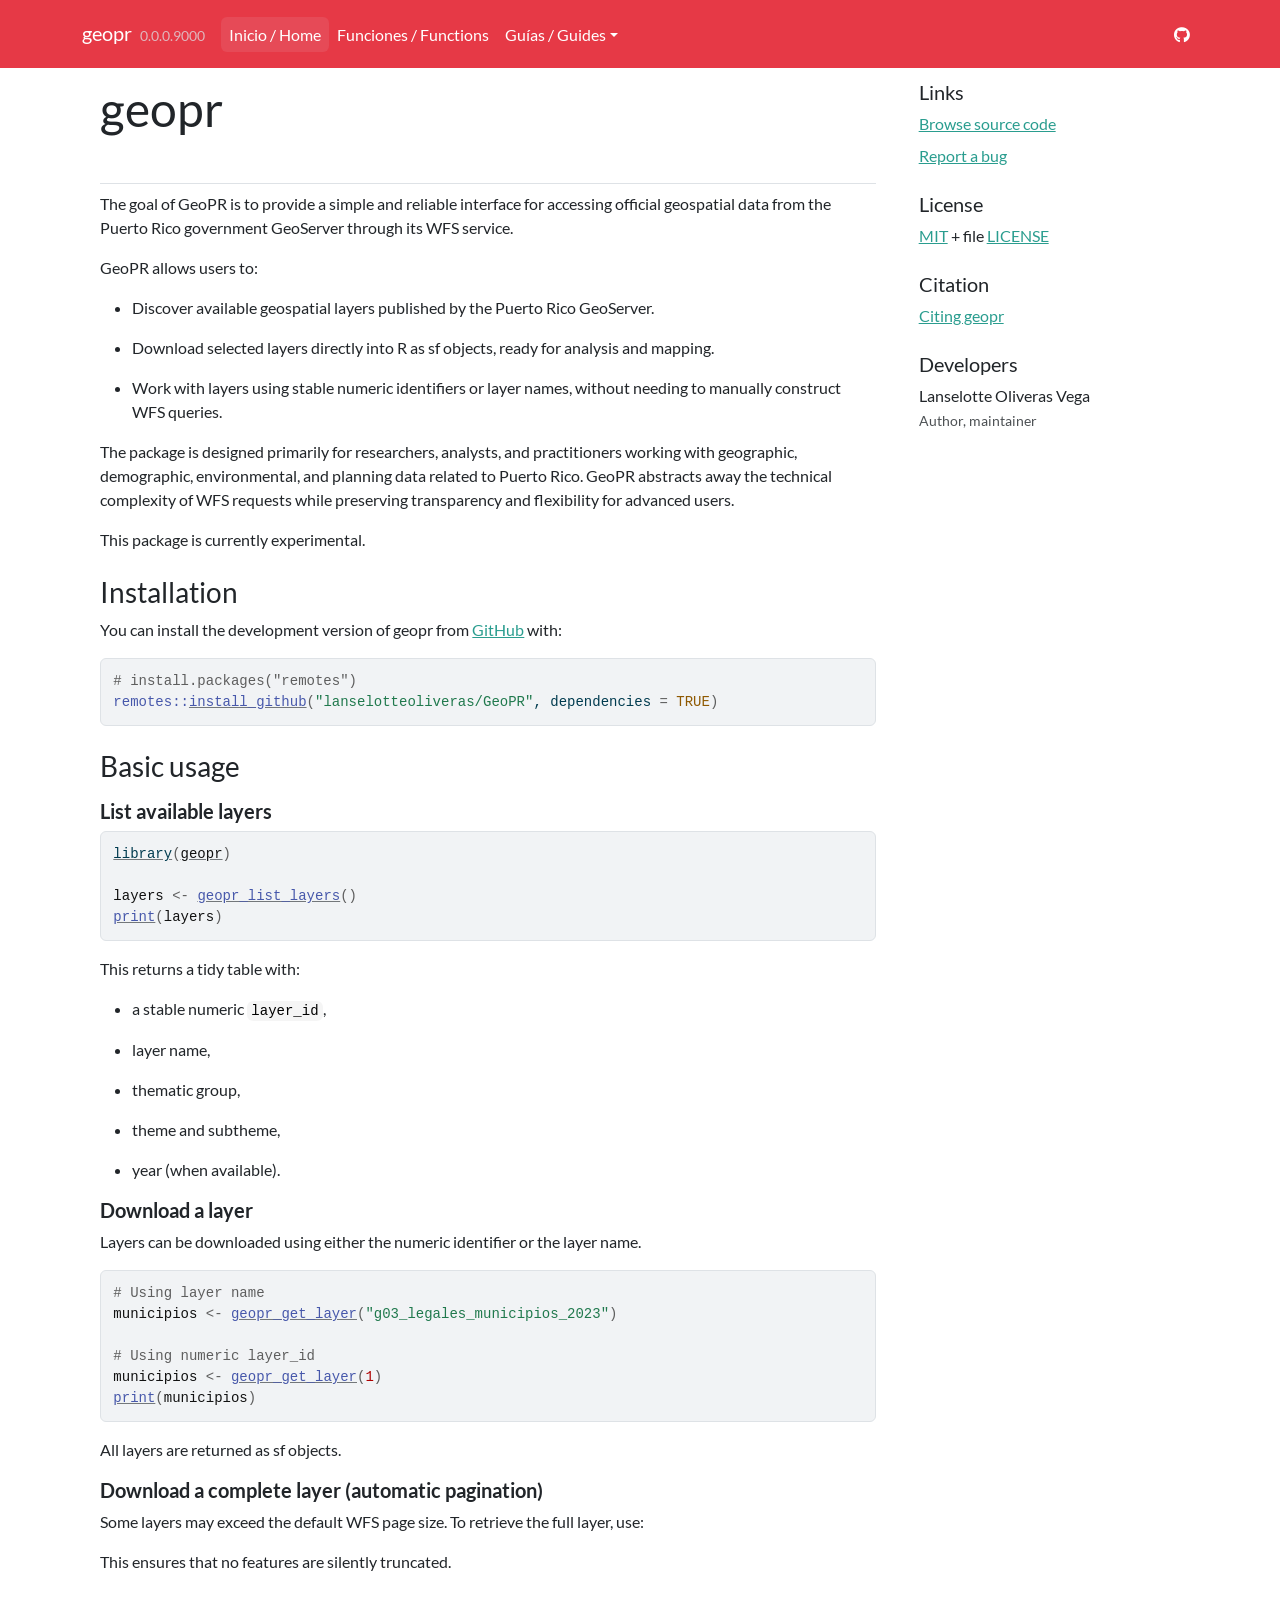
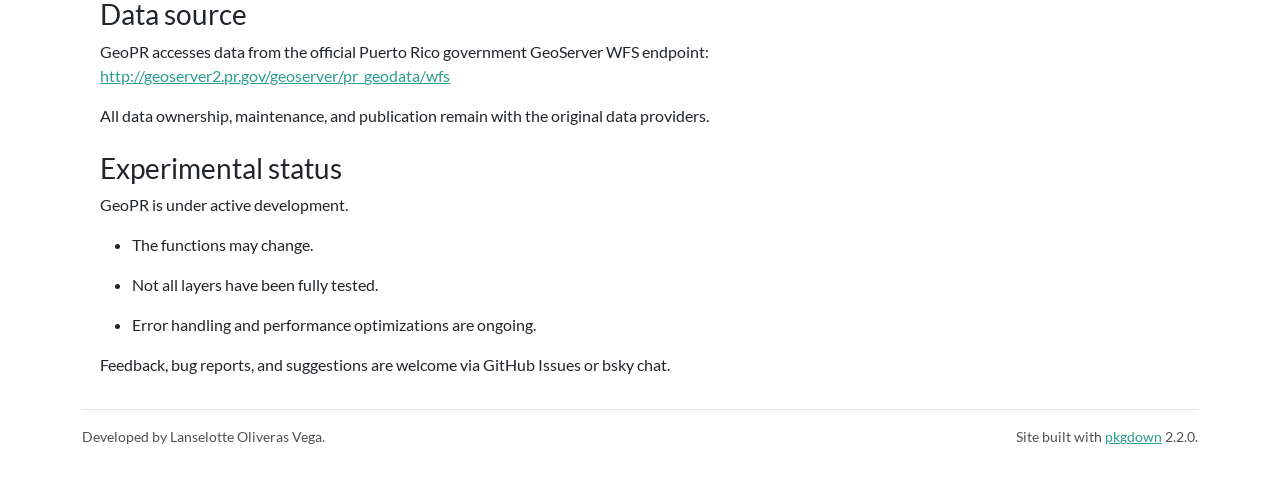
<file: docs/index.html>
<!DOCTYPE html>
<!-- Generated by pkgdown: do not edit by hand --><html lang="en">
<head>
<meta http-equiv="Content-Type" content="text/html; charset=UTF-8">
<meta charset="utf-8">
<meta http-equiv="X-UA-Compatible" content="IE=edge">
<meta name="viewport" content="width=device-width, initial-scale=1, shrink-to-fit=no">
<title>geopr — Datos Geoespaciales de Puerto Rico • geopr</title>
<script src="deps/jquery-3.6.0/jquery-3.6.0.min.js"></script><meta name="viewport" content="width=device-width, initial-scale=1, shrink-to-fit=no">
<link href="deps/bootstrap-5.3.1/bootstrap.min.css" rel="stylesheet">
<script src="deps/bootstrap-5.3.1/bootstrap.bundle.min.js"></script><link href="deps/font-awesome-6.5.2/css/all.min.css" rel="stylesheet">
<link href="deps/font-awesome-6.5.2/css/v4-shims.min.css" rel="stylesheet">
<script src="deps/headroom-0.11.0/headroom.min.js"></script><script src="deps/headroom-0.11.0/jQuery.headroom.min.js"></script><script src="deps/bootstrap-toc-1.0.1/bootstrap-toc.min.js"></script><script src="deps/clipboard.js-2.0.11/clipboard.min.js"></script><script src="deps/search-1.0.0/autocomplete.jquery.min.js"></script><script src="deps/search-1.0.0/fuse.min.js"></script><script src="deps/search-1.0.0/mark.min.js"></script><!-- pkgdown --><script src="pkgdown.js"></script><meta property="og:title" content="geopr — Datos Geoespaciales de Puerto Rico">
<meta name="description" content="Paquete de R para acceder al Web Feature Service (WFS) del Gobierno de Puerto Rico. Descarga capas geoespaciales directamente como objetos sf.
">
<meta property="og:description" content="Paquete de R para acceder al Web Feature Service (WFS) del Gobierno de Puerto Rico. Descarga capas geoespaciales directamente como objetos sf.
">
</head>
<body>
    <a href="#main" class="visually-hidden-focusable">Skip to contents</a>


    <nav class="navbar navbar-expand-lg fixed-top bg-primary" data-bs-theme="dark" aria-label="Site navigation"><div class="container">

    <a class="navbar-brand me-2" href="index.html">geopr</a>

    <small class="nav-text text-muted me-auto" data-bs-toggle="tooltip" data-bs-placement="bottom" title="">0.0.0.9000</small>


    <button class="navbar-toggler" type="button" data-bs-toggle="collapse" data-bs-target="#navbar" aria-controls="navbar" aria-expanded="false" aria-label="Toggle navigation">
      <span class="navbar-toggler-icon"></span>
    </button>

    <div id="navbar" class="collapse navbar-collapse ms-3">
      <ul class="navbar-nav me-auto">
<li class="active nav-item"><a class="nav-link" href="index.html">Inicio / Home</a></li>
<li class="nav-item"><a class="nav-link" href="reference/index.html">Funciones / Functions</a></li>
<li class="nav-item dropdown">
  <button class="nav-link dropdown-toggle" type="button" id="dropdown-gu-as-guides" data-bs-toggle="dropdown" aria-expanded="false" aria-haspopup="true">Guías / Guides</button>
  <ul class="dropdown-menu" aria-labelledby="dropdown-gu-as-guides">
<li><a class="dropdown-item" href="articles/geopr.html">Introducción al paquete</a></li>
    <li><a class="dropdown-item" href="articles/reference-manual.html">Reference Manual</a></li>
  </ul>
</li>
      </ul>
<ul class="navbar-nav">
<li class="nav-item"><a class="external-link nav-link" href="https://github.com/lanselotteoliveras/geopr" aria-label="GitHub"><span class="fa fab fa-github"></span></a></li>
      </ul>
</div>


  </div>
</nav><div class="container template-home">
<div class="row">
  <main id="main" class="col-md-9"><div class="section level1">
<div class="page-header"><h1 id="geopr">geopr<a class="anchor" aria-label="anchor" href="#geopr"></a>
</h1></div>
<!-- badges: start -->
<!-- badges: end -->
<p>The goal of GeoPR is to provide a simple and reliable interface for accessing official geospatial data from the Puerto Rico government GeoServer through its WFS service.</p>
<p>GeoPR allows users to:</p>
<ul>
<li><p>Discover available geospatial layers published by the Puerto Rico GeoServer.</p></li>
<li><p>Download selected layers directly into R as sf objects, ready for analysis and mapping.</p></li>
<li><p>Work with layers using stable numeric identifiers or layer names, without needing to manually construct WFS queries.</p></li>
</ul>
<p>The package is designed primarily for researchers, analysts, and practitioners working with geographic, demographic, environmental, and planning data related to Puerto Rico. GeoPR abstracts away the technical complexity of WFS requests while preserving transparency and flexibility for advanced users.</p>
<p>This package is currently experimental.</p>
<div class="section level2">
<h2 id="installation">Installation<a class="anchor" aria-label="anchor" href="#installation"></a>
</h2>
<p>You can install the development version of geopr from <a href="https://github.com/" class="external-link">GitHub</a> with:</p>
<div class="sourceCode" id="cb1"><pre class="downlit sourceCode r">
<code class="sourceCode R"><span><span class="co"># install.packages("remotes")</span></span>
<span><span class="fu">remotes</span><span class="fu">::</span><span class="fu"><a href="https://remotes.r-lib.org/reference/install_github.html" class="external-link">install_github</a></span><span class="op">(</span><span class="st">"lanselotteoliveras/GeoPR"</span>, dependencies <span class="op">=</span> <span class="cn">TRUE</span><span class="op">)</span></span></code></pre></div>
</div>
<div class="section level2">
<h2 id="basic-usage">Basic usage<a class="anchor" aria-label="anchor" href="#basic-usage"></a>
</h2>
<div class="section level3">
<h3 id="list-available-layers">List available layers<a class="anchor" aria-label="anchor" href="#list-available-layers"></a>
</h3>
<div class="sourceCode" id="cb2"><pre class="downlit sourceCode r">
<code class="sourceCode R"><span><span class="kw"><a href="https://rdrr.io/r/base/library.html" class="external-link">library</a></span><span class="op">(</span><span class="va"><a href="https://github.com/lanselotteoliveras/geopr" class="external-link">geopr</a></span><span class="op">)</span></span>
<span></span>
<span><span class="va">layers</span> <span class="op">&lt;-</span> <span class="fu"><a href="reference/geopr_list_layers.html">geopr_list_layers</a></span><span class="op">(</span><span class="op">)</span></span>
<span><span class="fu"><a href="https://rdrr.io/r/base/print.html" class="external-link">print</a></span><span class="op">(</span><span class="va">layers</span><span class="op">)</span></span></code></pre></div>
<p>This returns a tidy table with:</p>
<ul>
<li><p>a stable numeric <code>layer_id</code>,</p></li>
<li><p>layer name,</p></li>
<li><p>thematic group,</p></li>
<li><p>theme and subtheme,</p></li>
<li><p>year (when available).</p></li>
</ul>
</div>
<div class="section level3">
<h3 id="download-a-layer">Download a layer<a class="anchor" aria-label="anchor" href="#download-a-layer"></a>
</h3>
<p>Layers can be downloaded using either the numeric identifier or the layer name.</p>
<div class="sourceCode" id="cb3"><pre class="downlit sourceCode r">
<code class="sourceCode R"><span><span class="co"># Using layer name</span></span>
<span><span class="va">municipios</span> <span class="op">&lt;-</span> <span class="fu"><a href="reference/geopr_get_layer.html">geopr_get_layer</a></span><span class="op">(</span><span class="st">"g03_legales_municipios_2023"</span><span class="op">)</span></span>
<span></span>
<span><span class="co"># Using numeric layer_id</span></span>
<span><span class="va">municipios</span> <span class="op">&lt;-</span> <span class="fu"><a href="reference/geopr_get_layer.html">geopr_get_layer</a></span><span class="op">(</span><span class="fl">1</span><span class="op">)</span></span>
<span><span class="fu"><a href="https://rdrr.io/r/base/print.html" class="external-link">print</a></span><span class="op">(</span><span class="va">municipios</span><span class="op">)</span></span></code></pre></div>
<p>All layers are returned as sf objects.</p>
</div>
<div class="section level3">
<h3 id="download-a-complete-layer-automatic-pagination">Download a complete layer (automatic pagination)<a class="anchor" aria-label="anchor" href="#download-a-complete-layer-automatic-pagination"></a>
</h3>
<p>Some layers may exceed the default WFS page size. To retrieve the full layer, use:</p>
<p>This ensures that no features are silently truncated.</p>
</div>
</div>
<div class="section level2">
<h2 id="data-source">Data source<a class="anchor" aria-label="anchor" href="#data-source"></a>
</h2>
<p>GeoPR accesses data from the official Puerto Rico government GeoServer WFS endpoint: <a href="http://geoserver2.pr.gov/geoserver/pr_geodata/wfs" class="external-link uri">http://geoserver2.pr.gov/geoserver/pr_geodata/wfs</a></p>
<p>All data ownership, maintenance, and publication remain with the original data providers.</p>
</div>
<div class="section level2">
<h2 id="experimental-status">Experimental status<a class="anchor" aria-label="anchor" href="#experimental-status"></a>
</h2>
<p>GeoPR is under active development.</p>
<ul>
<li><p>The functions may change.</p></li>
<li><p>Not all layers have been fully tested.</p></li>
<li><p>Error handling and performance optimizations are ongoing.</p></li>
</ul>
<p>Feedback, bug reports, and suggestions are welcome via GitHub Issues or bsky chat.</p>
</div>
</div>
  </main><aside class="col-md-3"><div class="links">
<h2 data-toc-skip>Links</h2>
<ul class="list-unstyled">
<li><a href="https://github.com/lanselotteoliveras/geopr/" class="external-link">Browse source code</a></li>
<li><a href="https://github.com/lanselotteoliveras/geopr/issues" class="external-link">Report a bug</a></li>
</ul>
</div>

<div class="license">
<h2 data-toc-skip>License</h2>
<ul class="list-unstyled">
<li>
<a href="https://opensource.org/licenses/mit-license.php" class="external-link">MIT</a> + file <a href="LICENSE-text.html">LICENSE</a>
</li>
</ul>
</div>


<div class="citation">
<h2 data-toc-skip>Citation</h2>
<ul class="list-unstyled">
<li><a href="authors.html#citation">Citing geopr</a></li>
</ul>
</div>

<div class="developers">
<h2 data-toc-skip>Developers</h2>
<ul class="list-unstyled">
<li>Lanselotte Oliveras Vega <br><small class="roles"> Author, maintainer </small>   </li>
</ul>
</div>



  </aside>
</div>


    <footer><div class="pkgdown-footer-left">
  <p>Developed by Lanselotte Oliveras Vega.</p>
</div>

<div class="pkgdown-footer-right">
  <p>Site built with <a href="https://pkgdown.r-lib.org/" class="external-link">pkgdown</a> 2.2.0.</p>
</div>

    </footer>
</div>





  </body>
</html>
</file>
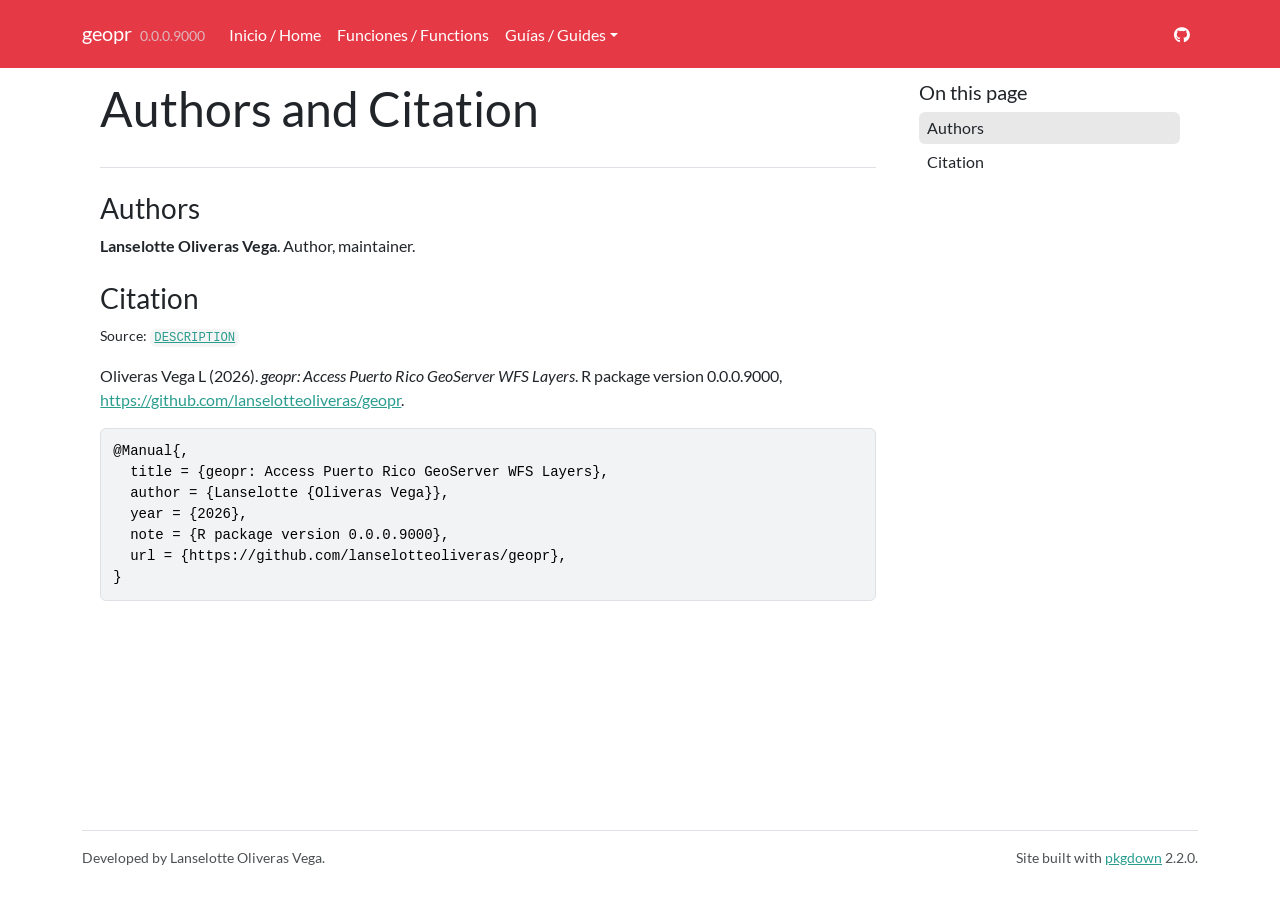
<file: docs/authors.html>
<!DOCTYPE html>
<!-- Generated by pkgdown: do not edit by hand --><html lang="en"><head><meta http-equiv="Content-Type" content="text/html; charset=UTF-8"><meta charset="utf-8"><meta http-equiv="X-UA-Compatible" content="IE=edge"><meta name="viewport" content="width=device-width, initial-scale=1, shrink-to-fit=no"><title>Authors and Citation • geopr</title><script src="deps/jquery-3.6.0/jquery-3.6.0.min.js"></script><meta name="viewport" content="width=device-width, initial-scale=1, shrink-to-fit=no"><link href="deps/bootstrap-5.3.1/bootstrap.min.css" rel="stylesheet"><script src="deps/bootstrap-5.3.1/bootstrap.bundle.min.js"></script><link href="deps/font-awesome-6.5.2/css/all.min.css" rel="stylesheet"><link href="deps/font-awesome-6.5.2/css/v4-shims.min.css" rel="stylesheet"><script src="deps/headroom-0.11.0/headroom.min.js"></script><script src="deps/headroom-0.11.0/jQuery.headroom.min.js"></script><script src="deps/bootstrap-toc-1.0.1/bootstrap-toc.min.js"></script><script src="deps/clipboard.js-2.0.11/clipboard.min.js"></script><script src="deps/search-1.0.0/autocomplete.jquery.min.js"></script><script src="deps/search-1.0.0/fuse.min.js"></script><script src="deps/search-1.0.0/mark.min.js"></script><!-- pkgdown --><script src="pkgdown.js"></script><meta property="og:title" content="Authors and Citation"></head><body>
    <a href="#main" class="visually-hidden-focusable">Skip to contents</a>


    <nav class="navbar navbar-expand-lg fixed-top bg-primary" data-bs-theme="dark" aria-label="Site navigation"><div class="container">

    <a class="navbar-brand me-2" href="index.html">geopr</a>

    <small class="nav-text text-muted me-auto" data-bs-toggle="tooltip" data-bs-placement="bottom" title="">0.0.0.9000</small>


    <button class="navbar-toggler" type="button" data-bs-toggle="collapse" data-bs-target="#navbar" aria-controls="navbar" aria-expanded="false" aria-label="Toggle navigation">
      <span class="navbar-toggler-icon"></span>
    </button>

    <div id="navbar" class="collapse navbar-collapse ms-3">
      <ul class="navbar-nav me-auto"><li class="nav-item"><a class="nav-link" href="index.html">Inicio / Home</a></li>
<li class="nav-item"><a class="nav-link" href="reference/index.html">Funciones / Functions</a></li>
<li class="nav-item dropdown">
  <button class="nav-link dropdown-toggle" type="button" id="dropdown-gu-as-guides" data-bs-toggle="dropdown" aria-expanded="false" aria-haspopup="true">Guías / Guides</button>
  <ul class="dropdown-menu" aria-labelledby="dropdown-gu-as-guides"><li><a class="dropdown-item" href="articles/geopr.html">Introducción al paquete</a></li>
    <li><a class="dropdown-item" href="articles/reference-manual.html">Reference Manual</a></li>
  </ul></li>
      </ul><ul class="navbar-nav"><li class="nav-item"><a class="external-link nav-link" href="https://github.com/lanselotteoliveras/geopr" aria-label="GitHub"><span class="fa fab fa-github"></span></a></li>
      </ul></div>


  </div>
</nav><div class="container template-citation-authors">
<div class="row">
  <main id="main" class="col-md-9"><div class="page-header">

      <h1>Authors and Citation</h1>
    </div>

    <div class="section level2">
      <h2>Authors</h2>

      <ul class="list-unstyled"><li>
          <p><strong>Lanselotte Oliveras Vega</strong>. Author, maintainer.
          </p>
        </li>
      </ul></div>

    <div class="section level2">
      <h2 id="citation">Citation</h2>
      <p><small class="dont-index">Source: <a href="https://github.com/lanselotteoliveras/geopr/blob/HEAD/DESCRIPTION" class="external-link"><code>DESCRIPTION</code></a></small></p>

      <p>Oliveras Vega L (2026).
<em>geopr: Access Puerto Rico GeoServer WFS Layers</em>.
R package version 0.0.0.9000, <a href="https://github.com/lanselotteoliveras/geopr" class="external-link">https://github.com/lanselotteoliveras/geopr</a>.
</p>
      <pre>@Manual{,
  title = {geopr: Access Puerto Rico GeoServer WFS Layers},
  author = {Lanselotte {Oliveras Vega}},
  year = {2026},
  note = {R package version 0.0.0.9000},
  url = {https://github.com/lanselotteoliveras/geopr},
}</pre>
    </div>

  </main><aside class="col-md-3"><nav id="toc" aria-label="Table of contents"><h2>On this page</h2>
    </nav></aside></div>


    <footer><div class="pkgdown-footer-left">
  <p>Developed by Lanselotte Oliveras Vega.</p>
</div>

<div class="pkgdown-footer-right">
  <p>Site built with <a href="https://pkgdown.r-lib.org/" class="external-link">pkgdown</a> 2.2.0.</p>
</div>

    </footer></div>





  </body></html>
</file>
<file: docs/deps/font-awesome-6.5.2/css/v4-shims.min.css>
/*!
 * Font Awesome Free 6.5.2 by @fontawesome - https://fontawesome.com
 * License - https://fontawesome.com/license/free (Icons: CC BY 4.0, Fonts: SIL OFL 1.1, Code: MIT License)
 * Copyright 2024 Fonticons, Inc.
 */
.fa.fa-glass:before{content:"\f000"}.fa.fa-envelope-o{font-family:"Font Awesome 6 Free";font-weight:400}.fa.fa-envelope-o:before{content:"\f0e0"}.fa.fa-star-o{font-family:"Font Awesome 6 Free";font-weight:400}.fa.fa-star-o:before{content:"\f005"}.fa.fa-close:before,.fa.fa-remove:before{content:"\f00d"}.fa.fa-gear:before{content:"\f013"}.fa.fa-trash-o{font-family:"Font Awesome 6 Free";font-weight:400}.fa.fa-trash-o:before{content:"\f2ed"}.fa.fa-home:before{content:"\f015"}.fa.fa-file-o{font-family:"Font Awesome 6 Free";font-weight:400}.fa.fa-file-o:before{content:"\f15b"}.fa.fa-clock-o{font-family:"Font Awesome 6 Free";font-weight:400}.fa.fa-clock-o:before{content:"\f017"}.fa.fa-arrow-circle-o-down{font-family:"Font Awesome 6 Free";font-weight:400}.fa.fa-arrow-circle-o-down:before{content:"\f358"}.fa.fa-arrow-circle-o-up{font-family:"Font Awesome 6 Free";font-weight:400}.fa.fa-arrow-circle-o-up:before{content:"\f35b"}.fa.fa-play-circle-o{font-family:"Font Awesome 6 Free";font-weight:400}.fa.fa-play-circle-o:before{content:"\f144"}.fa.fa-repeat:before,.fa.fa-rotate-right:before{content:"\f01e"}.fa.fa-refresh:before{content:"\f021"}.fa.fa-list-alt{font-family:"Font Awesome 6 Free";font-weight:400}.fa.fa-list-alt:before{content:"\f022"}.fa.fa-dedent:before{content:"\f03b"}.fa.fa-video-camera:before{content:"\f03d"}.fa.fa-picture-o{font-family:"Font Awesome 6 Free";font-weight:400}.fa.fa-picture-o:before{content:"\f03e"}.fa.fa-photo{font-family:"Font Awesome 6 Free";font-weight:400}.fa.fa-photo:before{content:"\f03e"}.fa.fa-image{font-family:"Font Awesome 6 Free";font-weight:400}.fa.fa-image:before{content:"\f03e"}.fa.fa-map-marker:before{content:"\f3c5"}.fa.fa-pencil-square-o{font-family:"Font Awesome 6 Free";font-weight:400}.fa.fa-pencil-square-o:before{content:"\f044"}.fa.fa-edit{font-family:"Font Awesome 6 Free";font-weight:400}.fa.fa-edit:before{content:"\f044"}.fa.fa-share-square-o:before{content:"\f14d"}.fa.fa-check-square-o{font-family:"Font Awesome 6 Free";font-weight:400}.fa.fa-check-square-o:before{content:"\f14a"}.fa.fa-arrows:before{content:"\f0b2"}.fa.fa-times-circle-o{font-family:"Font Awesome 6 Free";font-weight:400}.fa.fa-times-circle-o:before{content:"\f057"}.fa.fa-check-circle-o{font-family:"Font Awesome 6 Free";font-weight:400}.fa.fa-check-circle-o:before{content:"\f058"}.fa.fa-mail-forward:before{content:"\f064"}.fa.fa-expand:before{content:"\f424"}.fa.fa-compress:before{content:"\f422"}.fa.fa-eye,.fa.fa-eye-slash{font-family:"Font Awesome 6 Free";font-weight:400}.fa.fa-warning:before{content:"\f071"}.fa.fa-calendar:before{content:"\f073"}.fa.fa-arrows-v:before{content:"\f338"}.fa.fa-arrows-h:before{content:"\f337"}.fa.fa-bar-chart-o:before,.fa.fa-bar-chart:before{content:"\e0e3"}.fa.fa-twitter-square{font-family:"Font Awesome 6 Brands";font-weight:400}.fa.fa-twitter-square:before{content:"\f081"}.fa.fa-facebook-square{font-family:"Font Awesome 6 Brands";font-weight:400}.fa.fa-facebook-square:before{content:"\f082"}.fa.fa-gears:before{content:"\f085"}.fa.fa-thumbs-o-up{font-family:"Font Awesome 6 Free";font-weight:400}.fa.fa-thumbs-o-up:before{content:"\f164"}.fa.fa-thumbs-o-down{font-family:"Font Awesome 6 Free";font-weight:400}.fa.fa-thumbs-o-down:before{content:"\f165"}.fa.fa-heart-o{font-family:"Font Awesome 6 Free";font-weight:400}.fa.fa-heart-o:before{content:"\f004"}.fa.fa-sign-out:before{content:"\f2f5"}.fa.fa-linkedin-square{font-family:"Font Awesome 6 Brands";font-weight:400}.fa.fa-linkedin-square:before{content:"\f08c"}.fa.fa-thumb-tack:before{content:"\f08d"}.fa.fa-external-link:before{content:"\f35d"}.fa.fa-sign-in:before{content:"\f2f6"}.fa.fa-github-square{font-family:"Font Awesome 6 Brands";font-weight:400}.fa.fa-github-square:before{content:"\f092"}.fa.fa-lemon-o{font-family:"Font Awesome 6 Free";font-weight:400}.fa.fa-lemon-o:before{content:"\f094"}.fa.fa-square-o{font-family:"Font Awesome 6 Free";font-weight:400}.fa.fa-square-o:before{content:"\f0c8"}.fa.fa-bookmark-o{font-family:"Font Awesome 6 Free";font-weight:400}.fa.fa-bookmark-o:before{content:"\f02e"}.fa.fa-facebook,.fa.fa-twitter{font-family:"Font Awesome 6 Brands";font-weight:400}.fa.fa-facebook:before{content:"\f39e"}.fa.fa-facebook-f{font-family:"Font Awesome 6 Brands";font-weight:400}.fa.fa-facebook-f:before{content:"\f39e"}.fa.fa-github{font-family:"Font Awesome 6 Brands";font-weight:400}.fa.fa-credit-card{font-family:"Font Awesome 6 Free";font-weight:400}.fa.fa-feed:before{content:"\f09e"}.fa.fa-hdd-o{font-family:"Font Awesome 6 Free";font-weight:400}.fa.fa-hdd-o:before{content:"\f0a0"}.fa.fa-hand-o-right{font-family:"Font Awesome 6 Free";font-weight:400}.fa.fa-hand-o-right:before{content:"\f0a4"}.fa.fa-hand-o-left{font-family:"Font Awesome 6 Free";font-weight:400}.fa.fa-hand-o-left:before{content:"\f0a5"}.fa.fa-hand-o-up{font-family:"Font Awesome 6 Free";font-weight:400}.fa.fa-hand-o-up:before{content:"\f0a6"}.fa.fa-hand-o-down{font-family:"Font Awesome 6 Free";font-weight:400}.fa.fa-hand-o-down:before{content:"\f0a7"}.fa.fa-globe:before{content:"\f57d"}.fa.fa-tasks:before{content:"\f828"}.fa.fa-arrows-alt:before{content:"\f31e"}.fa.fa-group:before{content:"\f0c0"}.fa.fa-chain:before{content:"\f0c1"}.fa.fa-cut:before{content:"\f0c4"}.fa.fa-files-o{font-family:"Font Awesome 6 Free";font-weight:400}.fa.fa-files-o:before{content:"\f0c5"}.fa.fa-floppy-o{font-family:"Font Awesome 6 Free";font-weight:400}.fa.fa-floppy-o:before{content:"\f0c7"}.fa.fa-save{font-family:"Font Awesome 6 Free";font-weight:400}.fa.fa-save:before{content:"\f0c7"}.fa.fa-navicon:before,.fa.fa-reorder:before{content:"\f0c9"}.fa.fa-magic:before{content:"\e2ca"}.fa.fa-pinterest,.fa.fa-pinterest-square{font-family:"Font Awesome 6 Brands";font-weight:400}.fa.fa-pinterest-square:before{content:"\f0d3"}.fa.fa-google-plus-square{font-family:"Font Awesome 6 Brands";font-weight:400}.fa.fa-google-plus-square:before{content:"\f0d4"}.fa.fa-google-plus{font-family:"Font Awesome 6 Brands";font-weight:400}.fa.fa-google-plus:before{content:"\f0d5"}.fa.fa-money:before{content:"\f3d1"}.fa.fa-unsorted:before{content:"\f0dc"}.fa.fa-sort-desc:before{content:"\f0dd"}.fa.fa-sort-asc:before{content:"\f0de"}.fa.fa-linkedin{font-family:"Font Awesome 6 Brands";font-weight:400}.fa.fa-linkedin:before{content:"\f0e1"}.fa.fa-rotate-left:before{content:"\f0e2"}.fa.fa-legal:before{content:"\f0e3"}.fa.fa-dashboard:before,.fa.fa-tachometer:before{content:"\f625"}.fa.fa-comment-o{font-family:"Font Awesome 6 Free";font-weight:400}.fa.fa-comment-o:before{content:"\f075"}.fa.fa-comments-o{font-family:"Font Awesome 6 Free";font-weight:400}.fa.fa-comments-o:before{content:"\f086"}.fa.fa-flash:before{content:"\f0e7"}.fa.fa-clipboard:before{content:"\f0ea"}.fa.fa-lightbulb-o{font-family:"Font Awesome 6 Free";font-weight:400}.fa.fa-lightbulb-o:before{content:"\f0eb"}.fa.fa-exchange:before{content:"\f362"}.fa.fa-cloud-download:before{content:"\f0ed"}.fa.fa-cloud-upload:before{content:"\f0ee"}.fa.fa-bell-o{font-family:"Font Awesome 6 Free";font-weight:400}.fa.fa-bell-o:before{content:"\f0f3"}.fa.fa-cutlery:before{content:"\f2e7"}.fa.fa-file-text-o{font-family:"Font Awesome 6 Free";font-weight:400}.fa.fa-file-text-o:before{content:"\f15c"}.fa.fa-building-o{font-family:"Font Awesome 6 Free";font-weight:400}.fa.fa-building-o:before{content:"\f1ad"}.fa.fa-hospital-o{font-family:"Font Awesome 6 Free";font-weight:400}.fa.fa-hospital-o:before{content:"\f0f8"}.fa.fa-tablet:before{content:"\f3fa"}.fa.fa-mobile-phone:before,.fa.fa-mobile:before{content:"\f3cd"}.fa.fa-circle-o{font-family:"Font Awesome 6 Free";font-weight:400}.fa.fa-circle-o:before{content:"\f111"}.fa.fa-mail-reply:before{content:"\f3e5"}.fa.fa-github-alt{font-family:"Font Awesome 6 Brands";font-weight:400}.fa.fa-folder-o{font-family:"Font Awesome 6 Free";font-weight:400}.fa.fa-folder-o:before{content:"\f07b"}.fa.fa-folder-open-o{font-family:"Font Awesome 6 Free";font-weight:400}.fa.fa-folder-open-o:before{content:"\f07c"}.fa.fa-smile-o{font-family:"Font Awesome 6 Free";font-weight:400}.fa.fa-smile-o:before{content:"\f118"}.fa.fa-frown-o{font-family:"Font Awesome 6 Free";font-weight:400}.fa.fa-frown-o:before{content:"\f119"}.fa.fa-meh-o{font-family:"Font Awesome 6 Free";font-weight:400}.fa.fa-meh-o:before{content:"\f11a"}.fa.fa-keyboard-o{font-family:"Font Awesome 6 Free";font-weight:400}.fa.fa-keyboard-o:before{content:"\f11c"}.fa.fa-flag-o{font-family:"Font Awesome 6 Free";font-weight:400}.fa.fa-flag-o:before{content:"\f024"}.fa.fa-mail-reply-all:before{content:"\f122"}.fa.fa-star-half-o{font-family:"Font Awesome 6 Free";font-weight:400}.fa.fa-star-half-o:before{content:"\f5c0"}.fa.fa-star-half-empty{font-family:"Font Awesome 6 Free";font-weight:400}.fa.fa-star-half-empty:before{content:"\f5c0"}.fa.fa-star-half-full{font-family:"Font Awesome 6 Free";font-weight:400}.fa.fa-star-half-full:before{content:"\f5c0"}.fa.fa-code-fork:before{content:"\f126"}.fa.fa-chain-broken:before,.fa.fa-unlink:before{content:"\f127"}.fa.fa-calendar-o{font-family:"Font Awesome 6 Free";font-weight:400}.fa.fa-calendar-o:before{content:"\f133"}.fa.fa-css3,.fa.fa-html5,.fa.fa-maxcdn{font-family:"Font Awesome 6 Brands";font-weight:400}.fa.fa-unlock-alt:before{content:"\f09c"}.fa.fa-minus-square-o{font-family:"Font Awesome 6 Free";font-weight:400}.fa.fa-minus-square-o:before{content:"\f146"}.fa.fa-level-up:before{content:"\f3bf"}.fa.fa-level-down:before{content:"\f3be"}.fa.fa-pencil-square:before{content:"\f14b"}.fa.fa-external-link-square:before{content:"\f360"}.fa.fa-compass{font-family:"Font Awesome 6 Free";font-weight:400}.fa.fa-caret-square-o-down{font-family:"Font Awesome 6 Free";font-weight:400}.fa.fa-caret-square-o-down:before{content:"\f150"}.fa.fa-toggle-down{font-family:"Font Awesome 6 Free";font-weight:400}.fa.fa-toggle-down:before{content:"\f150"}.fa.fa-caret-square-o-up{font-family:"Font Awesome 6 Free";font-weight:400}.fa.fa-caret-square-o-up:before{content:"\f151"}.fa.fa-toggle-up{font-family:"Font Awesome 6 Free";font-weight:400}.fa.fa-toggle-up:before{content:"\f151"}.fa.fa-caret-square-o-right{font-family:"Font Awesome 6 Free";font-weight:400}.fa.fa-caret-square-o-right:before{content:"\f152"}.fa.fa-toggle-right{font-family:"Font Awesome 6 Free";font-weight:400}.fa.fa-toggle-right:before{content:"\f152"}.fa.fa-eur:before,.fa.fa-euro:before{content:"\f153"}.fa.fa-gbp:before{content:"\f154"}.fa.fa-dollar:before,.fa.fa-usd:before{content:"\24"}.fa.fa-inr:before,.fa.fa-rupee:before{content:"\e1bc"}.fa.fa-cny:before,.fa.fa-jpy:before,.fa.fa-rmb:before,.fa.fa-yen:before{content:"\f157"}.fa.fa-rouble:before,.fa.fa-rub:before,.fa.fa-ruble:before{content:"\f158"}.fa.fa-krw:before,.fa.fa-won:before{content:"\f159"}.fa.fa-bitcoin,.fa.fa-btc{font-family:"Font Awesome 6 Brands";font-weight:400}.fa.fa-bitcoin:before{content:"\f15a"}.fa.fa-file-text:before{content:"\f15c"}.fa.fa-sort-alpha-asc:before{content:"\f15d"}.fa.fa-sort-alpha-desc:before{content:"\f881"}.fa.fa-sort-amount-asc:before{content:"\f884"}.fa.fa-sort-amount-desc:before{content:"\f160"}.fa.fa-sort-numeric-asc:before{content:"\f162"}.fa.fa-sort-numeric-desc:before{content:"\f886"}.fa.fa-youtube-square{font-family:"Font Awesome 6 Brands";font-weight:400}.fa.fa-youtube-square:before{content:"\f431"}.fa.fa-xing,.fa.fa-xing-square,.fa.fa-youtube{font-family:"Font Awesome 6 Brands";font-weight:400}.fa.fa-xing-square:before{content:"\f169"}.fa.fa-youtube-play{font-family:"Font Awesome 6 Brands";font-weight:400}.fa.fa-youtube-play:before{content:"\f167"}.fa.fa-adn,.fa.fa-bitbucket,.fa.fa-bitbucket-square,.fa.fa-dropbox,.fa.fa-flickr,.fa.fa-instagram,.fa.fa-stack-overflow{font-family:"Font Awesome 6 Brands";font-weight:400}.fa.fa-bitbucket-square:before{content:"\f171"}.fa.fa-tumblr,.fa.fa-tumblr-square{font-family:"Font Awesome 6 Brands";font-weight:400}.fa.fa-tumblr-square:before{content:"\f174"}.fa.fa-long-arrow-down:before{content:"\f309"}.fa.fa-long-arrow-up:before{content:"\f30c"}.fa.fa-long-arrow-left:before{content:"\f30a"}.fa.fa-long-arrow-right:before{content:"\f30b"}.fa.fa-android,.fa.fa-apple,.fa.fa-dribbble,.fa.fa-foursquare,.fa.fa-gittip,.fa.fa-gratipay,.fa.fa-linux,.fa.fa-skype,.fa.fa-trello,.fa.fa-windows{font-family:"Font Awesome 6 Brands";font-weight:400}.fa.fa-gittip:before{content:"\f184"}.fa.fa-sun-o{font-family:"Font Awesome 6 Free";font-weight:400}.fa.fa-sun-o:before{content:"\f185"}.fa.fa-moon-o{font-family:"Font Awesome 6 Free";font-weight:400}.fa.fa-moon-o:before{content:"\f186"}.fa.fa-pagelines,.fa.fa-renren,.fa.fa-stack-exchange,.fa.fa-vk,.fa.fa-weibo{font-family:"Font Awesome 6 Brands";font-weight:400}.fa.fa-arrow-circle-o-right{font-family:"Font Awesome 6 Free";font-weight:400}.fa.fa-arrow-circle-o-right:before{content:"\f35a"}.fa.fa-arrow-circle-o-left{font-family:"Font Awesome 6 Free";font-weight:400}.fa.fa-arrow-circle-o-left:before{content:"\f359"}.fa.fa-caret-square-o-left{font-family:"Font Awesome 6 Free";font-weight:400}.fa.fa-caret-square-o-left:before{content:"\f191"}.fa.fa-toggle-left{font-family:"Font Awesome 6 Free";font-weight:400}.fa.fa-toggle-left:before{content:"\f191"}.fa.fa-dot-circle-o{font-family:"Font Awesome 6 Free";font-weight:400}.fa.fa-dot-circle-o:before{content:"\f192"}.fa.fa-vimeo-square{font-family:"Font Awesome 6 Brands";font-weight:400}.fa.fa-vimeo-square:before{content:"\f194"}.fa.fa-try:before,.fa.fa-turkish-lira:before{content:"\e2bb"}.fa.fa-plus-square-o{font-family:"Font Awesome 6 Free";font-weight:400}.fa.fa-plus-square-o:before{content:"\f0fe"}.fa.fa-openid,.fa.fa-slack,.fa.fa-wordpress{font-family:"Font Awesome 6 Brands";font-weight:400}.fa.fa-bank:before,.fa.fa-institution:before{content:"\f19c"}.fa.fa-mortar-board:before{content:"\f19d"}.fa.fa-google,.fa.fa-reddit,.fa.fa-reddit-square,.fa.fa-yahoo{font-family:"Font Awesome 6 Brands";font-weight:400}.fa.fa-reddit-square:before{content:"\f1a2"}.fa.fa-behance,.fa.fa-behance-square,.fa.fa-delicious,.fa.fa-digg,.fa.fa-drupal,.fa.fa-joomla,.fa.fa-pied-piper-alt,.fa.fa-pied-piper-pp,.fa.fa-stumbleupon,.fa.fa-stumbleupon-circle{font-family:"Font Awesome 6 Brands";font-weight:400}.fa.fa-behance-square:before{content:"\f1b5"}.fa.fa-steam,.fa.fa-steam-square{font-family:"Font Awesome 6 Brands";font-weight:400}.fa.fa-steam-square:before{content:"\f1b7"}.fa.fa-automobile:before{content:"\f1b9"}.fa.fa-cab:before{content:"\f1ba"}.fa.fa-deviantart,.fa.fa-soundcloud,.fa.fa-spotify{font-family:"Font Awesome 6 Brands";font-weight:400}.fa.fa-file-pdf-o{font-family:"Font Awesome 6 Free";font-weight:400}.fa.fa-file-pdf-o:before{content:"\f1c1"}.fa.fa-file-word-o{font-family:"Font Awesome 6 Free";font-weight:400}.fa.fa-file-word-o:before{content:"\f1c2"}.fa.fa-file-excel-o{font-family:"Font Awesome 6 Free";font-weight:400}.fa.fa-file-excel-o:before{content:"\f1c3"}.fa.fa-file-powerpoint-o{font-family:"Font Awesome 6 Free";font-weight:400}.fa.fa-file-powerpoint-o:before{content:"\f1c4"}.fa.fa-file-image-o{font-family:"Font Awesome 6 Free";font-weight:400}.fa.fa-file-image-o:before{content:"\f1c5"}.fa.fa-file-photo-o{font-family:"Font Awesome 6 Free";font-weight:400}.fa.fa-file-photo-o:before{content:"\f1c5"}.fa.fa-file-picture-o{font-family:"Font Awesome 6 Free";font-weight:400}.fa.fa-file-picture-o:before{content:"\f1c5"}.fa.fa-file-archive-o{font-family:"Font Awesome 6 Free";font-weight:400}.fa.fa-file-archive-o:before{content:"\f1c6"}.fa.fa-file-zip-o{font-family:"Font Awesome 6 Free";font-weight:400}.fa.fa-file-zip-o:before{content:"\f1c6"}.fa.fa-file-audio-o{font-family:"Font Awesome 6 Free";font-weight:400}.fa.fa-file-audio-o:before{content:"\f1c7"}.fa.fa-file-sound-o{font-family:"Font Awesome 6 Free";font-weight:400}.fa.fa-file-sound-o:before{content:"\f1c7"}.fa.fa-file-video-o{font-family:"Font Awesome 6 Free";font-weight:400}.fa.fa-file-video-o:before{content:"\f1c8"}.fa.fa-file-movie-o{font-family:"Font Awesome 6 Free";font-weight:400}.fa.fa-file-movie-o:before{content:"\f1c8"}.fa.fa-file-code-o{font-family:"Font Awesome 6 Free";font-weight:400}.fa.fa-file-code-o:before{content:"\f1c9"}.fa.fa-codepen,.fa.fa-jsfiddle,.fa.fa-vine{font-family:"Font Awesome 6 Brands";font-weight:400}.fa.fa-life-bouy:before,.fa.fa-life-buoy:before,.fa.fa-life-saver:before,.fa.fa-support:before{content:"\f1cd"}.fa.fa-circle-o-notch:before{content:"\f1ce"}.fa.fa-ra,.fa.fa-rebel{font-family:"Font Awesome 6 Brands";font-weight:400}.fa.fa-ra:before{content:"\f1d0"}.fa.fa-resistance{font-family:"Font Awesome 6 Brands";font-weight:400}.fa.fa-resistance:before{content:"\f1d0"}.fa.fa-empire,.fa.fa-ge{font-family:"Font Awesome 6 Brands";font-weight:400}.fa.fa-ge:before{content:"\f1d1"}.fa.fa-git-square{font-family:"Font Awesome 6 Brands";font-weight:400}.fa.fa-git-square:before{content:"\f1d2"}.fa.fa-git,.fa.fa-hacker-news,.fa.fa-y-combinator-square{font-family:"Font Awesome 6 Brands";font-weight:400}.fa.fa-y-combinator-square:before{content:"\f1d4"}.fa.fa-yc-square{font-family:"Font Awesome 6 Brands";font-weight:400}.fa.fa-yc-square:before{content:"\f1d4"}.fa.fa-qq,.fa.fa-tencent-weibo,.fa.fa-wechat,.fa.fa-weixin{font-family:"Font Awesome 6 Brands";font-weight:400}.fa.fa-wechat:before{content:"\f1d7"}.fa.fa-send:before{content:"\f1d8"}.fa.fa-paper-plane-o{font-family:"Font Awesome 6 Free";font-weight:400}.fa.fa-paper-plane-o:before{content:"\f1d8"}.fa.fa-send-o{font-family:"Font Awesome 6 Free";font-weight:400}.fa.fa-send-o:before{content:"\f1d8"}.fa.fa-circle-thin{font-family:"Font Awesome 6 Free";font-weight:400}.fa.fa-circle-thin:before{content:"\f111"}.fa.fa-header:before{content:"\f1dc"}.fa.fa-futbol-o{font-family:"Font Awesome 6 Free";font-weight:400}.fa.fa-futbol-o:before{content:"\f1e3"}.fa.fa-soccer-ball-o{font-family:"Font Awesome 6 Free";font-weight:400}.fa.fa-soccer-ball-o:before{content:"\f1e3"}.fa.fa-slideshare,.fa.fa-twitch,.fa.fa-yelp{font-family:"Font Awesome 6 Brands";font-weight:400}.fa.fa-newspaper-o{font-family:"Font Awesome 6 Free";font-weight:400}.fa.fa-newspaper-o:before{content:"\f1ea"}.fa.fa-cc-amex,.fa.fa-cc-discover,.fa.fa-cc-mastercard,.fa.fa-cc-paypal,.fa.fa-cc-stripe,.fa.fa-cc-visa,.fa.fa-google-wallet,.fa.fa-paypal{font-family:"Font Awesome 6 Brands";font-weight:400}.fa.fa-bell-slash-o{font-family:"Font Awesome 6 Free";font-weight:400}.fa.fa-bell-slash-o:before{content:"\f1f6"}.fa.fa-trash:before{content:"\f2ed"}.fa.fa-copyright{font-family:"Font Awesome 6 Free";font-weight:400}.fa.fa-eyedropper:before{content:"\f1fb"}.fa.fa-area-chart:before{content:"\f1fe"}.fa.fa-pie-chart:before{content:"\f200"}.fa.fa-line-chart:before{content:"\f201"}.fa.fa-lastfm,.fa.fa-lastfm-square{font-family:"Font Awesome 6 Brands";font-weight:400}.fa.fa-lastfm-square:before{content:"\f203"}.fa.fa-angellist,.fa.fa-ioxhost{font-family:"Font Awesome 6 Brands";font-weight:400}.fa.fa-cc{font-family:"Font Awesome 6 Free";font-weight:400}.fa.fa-cc:before{content:"\f20a"}.fa.fa-ils:before,.fa.fa-shekel:before,.fa.fa-sheqel:before{content:"\f20b"}.fa.fa-buysellads,.fa.fa-connectdevelop,.fa.fa-dashcube,.fa.fa-forumbee,.fa.fa-leanpub,.fa.fa-sellsy,.fa.fa-shirtsinbulk,.fa.fa-simplybuilt,.fa.fa-skyatlas{font-family:"Font Awesome 6 Brands";font-weight:400}.fa.fa-diamond{font-family:"Font Awesome 6 Free";font-weight:400}.fa.fa-diamond:before{content:"\f3a5"}.fa.fa-intersex:before,.fa.fa-transgender:before{content:"\f224"}.fa.fa-transgender-alt:before{content:"\f225"}.fa.fa-facebook-official{font-family:"Font Awesome 6 Brands";font-weight:400}.fa.fa-facebook-official:before{content:"\f09a"}.fa.fa-pinterest-p,.fa.fa-whatsapp{font-family:"Font Awesome 6 Brands";font-weight:400}.fa.fa-hotel:before{content:"\f236"}.fa.fa-medium,.fa.fa-viacoin,.fa.fa-y-combinator,.fa.fa-yc{font-family:"Font Awesome 6 Brands";font-weight:400}.fa.fa-yc:before{content:"\f23b"}.fa.fa-expeditedssl,.fa.fa-opencart,.fa.fa-optin-monster{font-family:"Font Awesome 6 Brands";font-weight:400}.fa.fa-battery-4:before,.fa.fa-battery:before{content:"\f240"}.fa.fa-battery-3:before{content:"\f241"}.fa.fa-battery-2:before{content:"\f242"}.fa.fa-battery-1:before{content:"\f243"}.fa.fa-battery-0:before{content:"\f244"}.fa.fa-object-group,.fa.fa-object-ungroup,.fa.fa-sticky-note-o{font-family:"Font Awesome 6 Free";font-weight:400}.fa.fa-sticky-note-o:before{content:"\f249"}.fa.fa-cc-diners-club,.fa.fa-cc-jcb{font-family:"Font Awesome 6 Brands";font-weight:400}.fa.fa-clone{font-family:"Font Awesome 6 Free";font-weight:400}.fa.fa-hourglass-o:before{content:"\f254"}.fa.fa-hourglass-1:before{content:"\f251"}.fa.fa-hourglass-2:before{content:"\f252"}.fa.fa-hourglass-3:before{content:"\f253"}.fa.fa-hand-rock-o{font-family:"Font Awesome 6 Free";font-weight:400}.fa.fa-hand-rock-o:before{content:"\f255"}.fa.fa-hand-grab-o{font-family:"Font Awesome 6 Free";font-weight:400}.fa.fa-hand-grab-o:before{content:"\f255"}.fa.fa-hand-paper-o{font-family:"Font Awesome 6 Free";font-weight:400}.fa.fa-hand-paper-o:before{content:"\f256"}.fa.fa-hand-stop-o{font-family:"Font Awesome 6 Free";font-weight:400}.fa.fa-hand-stop-o:before{content:"\f256"}.fa.fa-hand-scissors-o{font-family:"Font Awesome 6 Free";font-weight:400}.fa.fa-hand-scissors-o:before{content:"\f257"}.fa.fa-hand-lizard-o{font-family:"Font Awesome 6 Free";font-weight:400}.fa.fa-hand-lizard-o:before{content:"\f258"}.fa.fa-hand-spock-o{font-family:"Font Awesome 6 Free";font-weight:400}.fa.fa-hand-spock-o:before{content:"\f259"}.fa.fa-hand-pointer-o{font-family:"Font Awesome 6 Free";font-weight:400}.fa.fa-hand-pointer-o:before{content:"\f25a"}.fa.fa-hand-peace-o{font-family:"Font Awesome 6 Free";font-weight:400}.fa.fa-hand-peace-o:before{content:"\f25b"}.fa.fa-registered{font-family:"Font Awesome 6 Free";font-weight:400}.fa.fa-creative-commons,.fa.fa-gg,.fa.fa-gg-circle,.fa.fa-odnoklassniki,.fa.fa-odnoklassniki-square{font-family:"Font Awesome 6 Brands";font-weight:400}.fa.fa-odnoklassniki-square:before{content:"\f264"}.fa.fa-chrome,.fa.fa-firefox,.fa.fa-get-pocket,.fa.fa-internet-explorer,.fa.fa-opera,.fa.fa-safari,.fa.fa-wikipedia-w{font-family:"Font Awesome 6 Brands";font-weight:400}.fa.fa-television:before{content:"\f26c"}.fa.fa-500px,.fa.fa-amazon,.fa.fa-contao{font-family:"Font Awesome 6 Brands";font-weight:400}.fa.fa-calendar-plus-o{font-family:"Font Awesome 6 Free";font-weight:400}.fa.fa-calendar-plus-o:before{content:"\f271"}.fa.fa-calendar-minus-o{font-family:"Font Awesome 6 Free";font-weight:400}.fa.fa-calendar-minus-o:before{content:"\f272"}.fa.fa-calendar-times-o{font-family:"Font Awesome 6 Free";font-weight:400}.fa.fa-calendar-times-o:before{content:"\f273"}.fa.fa-calendar-check-o{font-family:"Font Awesome 6 Free";font-weight:400}.fa.fa-calendar-check-o:before{content:"\f274"}.fa.fa-map-o{font-family:"Font Awesome 6 Free";font-weight:400}.fa.fa-map-o:before{content:"\f279"}.fa.fa-commenting:before{content:"\f4ad"}.fa.fa-commenting-o{font-family:"Font Awesome 6 Free";font-weight:400}.fa.fa-commenting-o:before{content:"\f4ad"}.fa.fa-houzz,.fa.fa-vimeo{font-family:"Font Awesome 6 Brands";font-weight:400}.fa.fa-vimeo:before{content:"\f27d"}.fa.fa-black-tie,.fa.fa-edge,.fa.fa-fonticons,.fa.fa-reddit-alien{font-family:"Font Awesome 6 Brands";font-weight:400}.fa.fa-credit-card-alt:before{content:"\f09d"}.fa.fa-codiepie,.fa.fa-fort-awesome,.fa.fa-mixcloud,.fa.fa-modx,.fa.fa-product-hunt,.fa.fa-scribd,.fa.fa-usb{font-family:"Font Awesome 6 Brands";font-weight:400}.fa.fa-pause-circle-o{font-family:"Font Awesome 6 Free";font-weight:400}.fa.fa-pause-circle-o:before{content:"\f28b"}.fa.fa-stop-circle-o{font-family:"Font Awesome 6 Free";font-weight:400}.fa.fa-stop-circle-o:before{content:"\f28d"}.fa.fa-bluetooth,.fa.fa-bluetooth-b,.fa.fa-envira,.fa.fa-gitlab,.fa.fa-wheelchair-alt,.fa.fa-wpbeginner,.fa.fa-wpforms{font-family:"Font Awesome 6 Brands";font-weight:400}.fa.fa-wheelchair-alt:before{content:"\f368"}.fa.fa-question-circle-o{font-family:"Font Awesome 6 Free";font-weight:400}.fa.fa-question-circle-o:before{content:"\f059"}.fa.fa-volume-control-phone:before{content:"\f2a0"}.fa.fa-asl-interpreting:before{content:"\f2a3"}.fa.fa-deafness:before,.fa.fa-hard-of-hearing:before{content:"\f2a4"}.fa.fa-glide,.fa.fa-glide-g{font-family:"Font Awesome 6 Brands";font-weight:400}.fa.fa-signing:before{content:"\f2a7"}.fa.fa-viadeo,.fa.fa-viadeo-square{font-family:"Font Awesome 6 Brands";font-weight:400}.fa.fa-viadeo-square:before{content:"\f2aa"}.fa.fa-snapchat,.fa.fa-snapchat-ghost{font-family:"Font Awesome 6 Brands";font-weight:400}.fa.fa-snapchat-ghost:before{content:"\f2ab"}.fa.fa-snapchat-square{font-family:"Font Awesome 6 Brands";font-weight:400}.fa.fa-snapchat-square:before{content:"\f2ad"}.fa.fa-first-order,.fa.fa-google-plus-official,.fa.fa-pied-piper,.fa.fa-themeisle,.fa.fa-yoast{font-family:"Font Awesome 6 Brands";font-weight:400}.fa.fa-google-plus-official:before{content:"\f2b3"}.fa.fa-google-plus-circle{font-family:"Font Awesome 6 Brands";font-weight:400}.fa.fa-google-plus-circle:before{content:"\f2b3"}.fa.fa-fa,.fa.fa-font-awesome{font-family:"Font Awesome 6 Brands";font-weight:400}.fa.fa-fa:before{content:"\f2b4"}.fa.fa-handshake-o{font-family:"Font Awesome 6 Free";font-weight:400}.fa.fa-handshake-o:before{content:"\f2b5"}.fa.fa-envelope-open-o{font-family:"Font Awesome 6 Free";font-weight:400}.fa.fa-envelope-open-o:before{content:"\f2b6"}.fa.fa-linode{font-family:"Font Awesome 6 Brands";font-weight:400}.fa.fa-address-book-o{font-family:"Font Awesome 6 Free";font-weight:400}.fa.fa-address-book-o:before{content:"\f2b9"}.fa.fa-vcard:before{content:"\f2bb"}.fa.fa-address-card-o{font-family:"Font Awesome 6 Free";font-weight:400}.fa.fa-address-card-o:before{content:"\f2bb"}.fa.fa-vcard-o{font-family:"Font Awesome 6 Free";font-weight:400}.fa.fa-vcard-o:before{content:"\f2bb"}.fa.fa-user-circle-o{font-family:"Font Awesome 6 Free";font-weight:400}.fa.fa-user-circle-o:before{content:"\f2bd"}.fa.fa-user-o{font-family:"Font Awesome 6 Free";font-weight:400}.fa.fa-user-o:before{content:"\f007"}.fa.fa-id-badge{font-family:"Font Awesome 6 Free";font-weight:400}.fa.fa-drivers-license:before{content:"\f2c2"}.fa.fa-id-card-o{font-family:"Font Awesome 6 Free";font-weight:400}.fa.fa-id-card-o:before{content:"\f2c2"}.fa.fa-drivers-license-o{font-family:"Font Awesome 6 Free";font-weight:400}.fa.fa-drivers-license-o:before{content:"\f2c2"}.fa.fa-free-code-camp,.fa.fa-quora,.fa.fa-telegram{font-family:"Font Awesome 6 Brands";font-weight:400}.fa.fa-thermometer-4:before,.fa.fa-thermometer:before{content:"\f2c7"}.fa.fa-thermometer-3:before{content:"\f2c8"}.fa.fa-thermometer-2:before{content:"\f2c9"}.fa.fa-thermometer-1:before{content:"\f2ca"}.fa.fa-thermometer-0:before{content:"\f2cb"}.fa.fa-bathtub:before,.fa.fa-s15:before{content:"\f2cd"}.fa.fa-window-maximize,.fa.fa-window-restore{font-family:"Font Awesome 6 Free";font-weight:400}.fa.fa-times-rectangle:before{content:"\f410"}.fa.fa-window-close-o{font-family:"Font Awesome 6 Free";font-weight:400}.fa.fa-window-close-o:before{content:"\f410"}.fa.fa-times-rectangle-o{font-family:"Font Awesome 6 Free";font-weight:400}.fa.fa-times-rectangle-o:before{content:"\f410"}.fa.fa-bandcamp,.fa.fa-eercast,.fa.fa-etsy,.fa.fa-grav,.fa.fa-imdb,.fa.fa-ravelry{font-family:"Font Awesome 6 Brands";font-weight:400}.fa.fa-eercast:before{content:"\f2da"}.fa.fa-snowflake-o{font-family:"Font Awesome 6 Free";font-weight:400}.fa.fa-snowflake-o:before{content:"\f2dc"}.fa.fa-meetup,.fa.fa-superpowers,.fa.fa-wpexplorer{font-family:"Font Awesome 6 Brands";font-weight:400}
</file>
